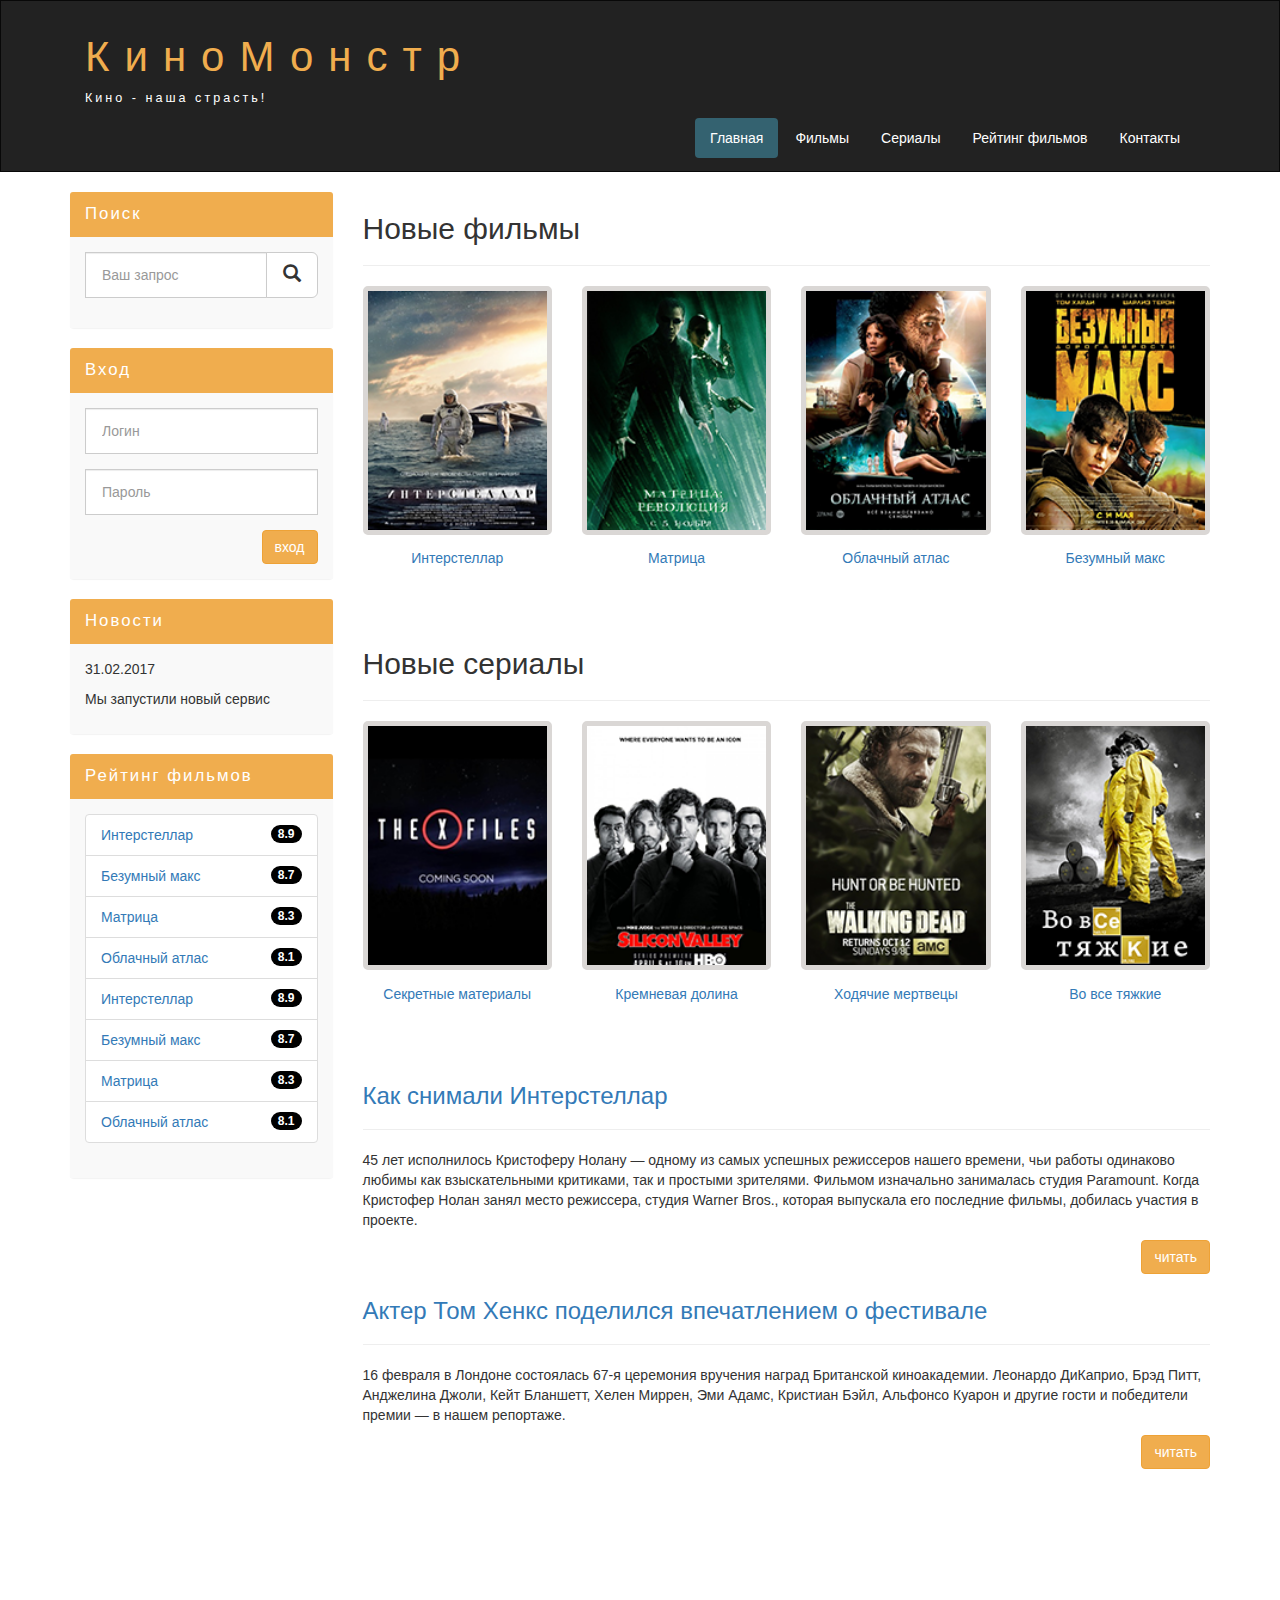
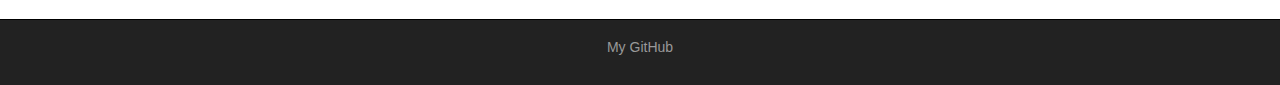
<file: index.html>
<!DOCTYPE html>
<html lang="ru">
  <head>
    <meta charset="utf-8">
    <meta http-equiv="X-UA-Compatible" content="IE=edge">
    <meta name="viewport" content="width=device-width, initial-scale=1">
    <!-- The above 3 meta tags *must* come first in the head; any other head content must come *after* these tags -->
    <title>Киномонстр Bootstrap</title>

    <!-- Bootstrap -->
    <link href="assets/css/bootstrap.min.css" rel="stylesheet">

    <!-- Main Style -->
    <link href="assets/css/style.css" rel="stylesheet">

    <!-- HTML5 shim and Respond.js for IE8 support of HTML5 elements and media queries -->
    <!-- WARNING: Respond.js doesn't work if you view the page via file:// -->
    <!--[if lt IE 9]>
      <script src="https://oss.maxcdn.com/html5shiv/3.7.2/html5shiv.min.js"></script>
      <script src="https://oss.maxcdn.com/respond/1.4.2/respond.min.js"></script>
    <![endif]-->
  </head>
  <body>
    

    <div class="container-fluid">
      <div class="row">
       
       <nav role="navigation" class="navbar navbar-inverse">
          <div class="container">

          <div class="navbar-header header">

            <div class="container">
              
              <div class="row">
                
                <div class="col-lg-12">
                  <h1><a href="index.html">КиноМонстр</a></h1> 
                  <p>Кино - наша страсть!</p>
                </div>

              </div>

            </div>

            
            <button type="button" data-target="#navbarCollapse" data-toggle="collapse" class="navbar-toggle">
              
              <span class="sr-only">Toggle navigation</span>
              <span class="icon-bar"></span>
              <span class="icon-bar"></span>
              <span class="icon-bar"></span>

            </button>
          

          </div>
            
            <div id="navbarCollapse" class="collapse navbar-collapse navbar-right">
              
              <ul class="nav nav-pills">
                <li class="active"> <a href="index.html">Главная</a> </li>
                <li> <a href="films.html">Фильмы</a> </li>
                <li> <a href="#">Сериалы</a> </li>
                <li> <a href="rating.html">Рейтинг фильмов</a> </li>
                <li> <a href="contact.html">Контакты</a> </li>

              </ul>


            </div>

          </div>
       </nav> 

      </div>
    </div>


    <div class="wrapper">
      
      <div class="container">
        
        <div class="row">
          
        <div class="col-lg-9 col-lg-push-3"> <!-- Меняем блоки местами col-lg-push-3 -->

          <form role="search" class="visible-xs">
            <div class="form-group">
              <div class="input-group">
                <input type="search" class="form-control input-lg" placeholder="Ваш запрос">
                <div class="input-group-btn">
                  <button class="btn btn-default btn-lg" type="submit"><i class="glyphicon glyphicon-search"></i></button>
                </div>
              </div>
            </div>
          </form> 
          
          <h2>Новые фильмы</h2>
          <hr>
          <div class="row">

            <div class="films_block col-lg-3 col-md-3 col-sm-3 col-xs-6">
              <a href="show.html"><img src="assets/img/inter.png" alt="интерстеллар"></a> 
              <div class="film_label"><a href="show.html">Интерстеллар</a></div>
            </div>

            <div class="films_block col-lg-3 col-md-3 col-sm-3 col-xs-6">
              <a href="#"><img src="assets/img/matrix.png" alt="матрица"></a>
              <div class="film_label"><a href="#">Матрица</a></div>
            </div>            

            <div class="films_block col-lg-3 col-md-3 col-sm-3 col-xs-6">
              <a href="#"><img src="assets/img/cloud.png" alt="облачный атлас"></a>
              <div class="film_label"><a href="#">Облачный атлас</a></div>
            </div>            

            <div class="films_block col-lg-3 col-md-3 col-sm-3 col-xs-6">
              <a href="#"><img src="assets/img/max.png" alt="безумный макс"></a>
              <div class="film_label"><a href="#">Безумный макс</a></div>
            </div>


          </div>

          <div class="margin-8"></div>

         <h2>Новые сериалы</h2>
         <hr>
          <div class="row">

            <div class="films_block col-lg-3 col-md-3 col-sm-3 col-xs-6">
              <a href="#"><img src="assets/img/xfiles.png" alt=""></a>
              <div class="film_label"><a href="#">Секретные материалы</a></div>
            </div>

            <div class="films_block col-lg-3 col-md-3 col-sm-3 col-xs-6">
              <a href="#"><img src="assets/img/silicon.png" alt=""></a>
              <div class="film_label"><a href="#">Кремневая долина</a></div>
            </div>

            <div class="films_block col-lg-3 col-md-3 col-sm-3 col-xs-6">
              <a href="#"><img src="assets/img/dead.png" alt=""></a>
              <div class="film_label"><a href="#">Ходячие мертвецы</a></div>
            </div>

            <div class="films_block col-lg-3 col-md-3 col-sm-3 col-xs-6">
              <a href="#"><img src="assets/img/breakingbad.png" alt=""></a>
              <div class="film_label"><a href="#">Во все тяжкие</a></div>
            </div>

          </div>

          <div class="margin-8"></div>

          <a href="#"><h3>Как снимали Интерстеллар</h3></a>
          <hr>
          <p>
            45 лет исполнилось Кристоферу Нолану — одному из самых успешных режиссеров нашего времени, чьи работы одинаково любимы как взыскательными критиками, так и простыми зрителями. Фильмом изначально занималась студия Paramount. Когда Кристофер Нолан занял место режиссера, студия Warner Bros., которая выпускала его последние фильмы, добилась участия в проекте.
          </p>
          <a href="#" class="btn btn-warning pull-right">читать</a>

          <div class="margin-8"></div>

          <a href="#"><h3>Актер Том Хенкс поделился впечатлением о фестивале</h3></a>
          <hr>
          <p>
            16 февраля в Лондоне состоялась 67-я церемония вручения наград Британской киноакадемии. Леонардо ДиКаприо, Брэд Питт, Анджелина Джоли, Кейт Бланшетт, Хелен Миррен, Эми Адамс, Кристиан Бэйл, Альфонсо Куарон и другие гости и победители премии — в нашем репортаже.
          </p>
          <a href="#" class="btn btn-warning pull-right">читать</a>

          <div class="margin-8 clear"></div>



        </div>


        <div class="col-lg-3 col-lg-pull-9"> <!-- Меняем блоки местами col-lg-pull-9 -->
          
          <div class="panel panel-info hidden-xs">
            <div class="panel-heading"><div class="sidebar-header">Поиск</div></div>
            <div class="panel-body">
              <form role="search">
                <div class="form-group">
                  <div class="input-group">
                    <input type="search" class="form-control input-lg" placeholder="Ваш запрос">
                    <div class="input-group-btn">
                      <button class="btn btn-default btn-lg" type="submit"><i class="glyphicon glyphicon-search"></i></button>
                    </div>
                  </div>
                </div>
              </form> 
            </div>
          </div>
    
          <div class="panel panel-info">
            <div class="panel-heading"><div class="sidebar-header">Вход</div></div>
            <div class="panel-body">

              <form role="form">
                <div class="form-group">
                  <input type="text"  class="form-control input-lg" placeholder="Логин">
                </div>
                <div class="form-group">
                  <input type="password" class="form-control input-lg" placeholder="Пароль">
                </div>

                <button type="submit" class="btn btn-warning pull-right">вход</button>

              </form>

            </div>
          </div>  


          <div class="panel panel-info">
            <div class="panel-heading"><div class="sidebar-header">Новости</div></div>
            <div class="panel-body">
              
              <p>31.02.2017</p>
              <p>Мы запустили новый сервис</p>
              
            </div>
          </div>


          <div class="panel panel-info">
            <div class="panel-heading"><div class="sidebar-header">Рейтинг фильмов</div></div>
            <div class="panel-body">
                
                <ul class="list-group">
                  
                  <li class="list-group-item list-group-warning">
                    <span class="badge">8.9</span>
                    <a href="show.html">Интерстеллар</a>
                  </li>

                  <li class="list-group-item list-group-warning">
                    <span class="badge">8.7</span>
                    <a href="#">Безумный макс</a>
                  </li>                  

                  <li class="list-group-item list-group-warning">
                    <span class="badge">8.3</span>
                    <a href="#">Матрица</a>
                  </li>                  

                  <li class="list-group-item list-group-warning">
                    <span class="badge">8.1</span>
                    <a href="#">Облачный атлас</a>
                  </li>

                  <li class="list-group-item list-group-warning">
                    <span class="badge">8.9</span>
                    <a href="show.html">Интерстеллар</a>
                  </li>

                  <li class="list-group-item list-group-warning">
                    <span class="badge">8.7</span>
                    <a href="#">Безумный макс</a>
                  </li>                  

                  <li class="list-group-item list-group-warning">
                    <span class="badge">8.3</span>
                    <a href="#">Матрица</a>
                  </li>                  

                  <li class="list-group-item list-group-warning">
                    <span class="badge">8.1</span>
                    <a href="#">Облачный атлас</a>
                  </li>

                </ul>

            </div>
          </div>  
          


        </div>      


        </div>

      </div>

      <div class="clear"></div>

    </div>


    <footer>
      
      <div class="container">
        <p class="text-center"> <a href="https://github.com/deathgun04">My GitHub</a> </p>
      </div>

    </footer>




    <!-- jQuery (necessary for Bootstrap's JavaScript plugins) -->
    <script src="https://ajax.googleapis.com/ajax/libs/jquery/1.11.3/jquery.min.js"></script>
    <!-- Include all compiled plugins (below), or include individual files as needed -->
    <script src="assets/js/bootstrap.min.js"></script>
  </body>
</html>
</file>
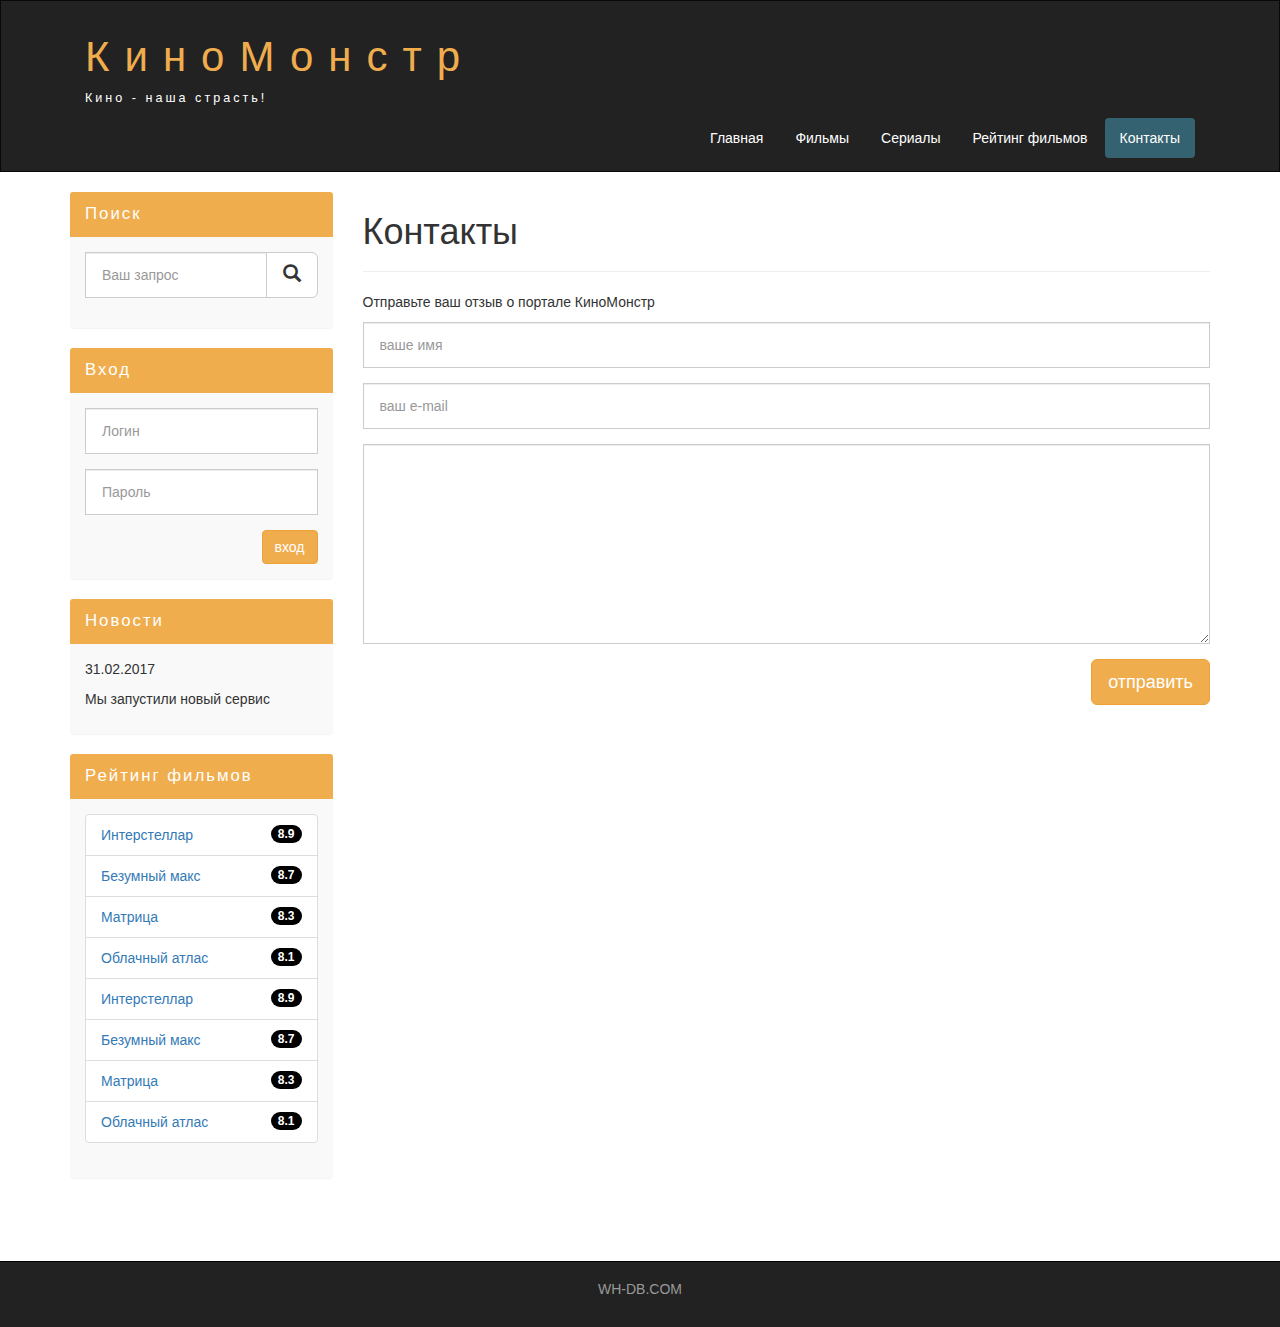
<file: contact.html>
<!DOCTYPE html>
<html lang="ru">
  <head>
    <meta charset="utf-8">
    <meta http-equiv="X-UA-Compatible" content="IE=edge">
    <meta name="viewport" content="width=device-width, initial-scale=1">
    <!-- The above 3 meta tags *must* come first in the head; any other head content must come *after* these tags -->
    <title>Контакты</title>

    <!-- Bootstrap -->
    <link href="assets/css/bootstrap.min.css" rel="stylesheet">

    <!-- Main Style -->
    <link href="assets/css/style.css" rel="stylesheet">

    <!-- HTML5 shim and Respond.js for IE8 support of HTML5 elements and media queries -->
    <!-- WARNING: Respond.js doesn't work if you view the page via file:// -->
    <!--[if lt IE 9]>
      <script src="https://oss.maxcdn.com/html5shiv/3.7.2/html5shiv.min.js"></script>
      <script src="https://oss.maxcdn.com/respond/1.4.2/respond.min.js"></script>
    <![endif]-->
  </head>
  <body>
    

    <div class="container-fluid">
      <div class="row">
       
       <nav role="navigation" class="navbar navbar-inverse">
          <div class="container">

          <div class="navbar-header header">

            <div class="container">
              
              <div class="row">
                
                <div class="col-lg-12">
                  <h1><a href="index.html">КиноМонстр</a></h1> 
                  <p>Кино - наша страсть!</p>
                </div>

              </div>

            </div>

            
            <button type="button" data-target="#navbarCollapse" data-toggle="collapse" class="navbar-toggle">
              
              <span class="sr-only">Toggle navigation</span>
              <span class="icon-bar"></span>
              <span class="icon-bar"></span>
              <span class="icon-bar"></span>

            </button>
          

          </div>
            
            <div id="navbarCollapse" class="collapse navbar-collapse navbar-right">
              
              <ul class="nav nav-pills">
                <li>  <a href="index.html">Главная</a> </li>
                <li> <a href="films.html">Фильмы</a> </li>
                <li> <a href="#">Сериалы</a> </li>
                <li> <a href="rating.html">Рейтинг фильмов</a> </li>
                <li class="active"> <a href="contac.html">Контакты</a> </li>

              </ul>


            </div>

          </div>
       </nav> 

      </div>
    </div>


    <div class="wrapper">
      
      <div class="container">
        
        <div class="row">
          
        <div class="col-lg-9 col-lg-push-3"> <!-- Меняем блоки местами col-lg-push-3 -->

          <form role="search" class="visible-xs">
            <div class="form-group">
              <div class="input-group">
                <input type="search" class="form-control input-lg" placeholder="Ваш запрос">
                <div class="input-group-btn">
                  <button class="btn btn-default btn-lg" type="submit"><i class="glyphicon glyphicon-search"></i></button>
                </div>
              </div>
            </div>
          </form> 
          
          <h1>Контакты</h1>
          <hr>

          <p>Отправьте ваш отзыв о портале КиноМонстр</p>


          
          <form>
            <div class="form-group">
              <input type="text" placeholder="ваше имя" class="form-control input-lg">
            </div>
            <div class="form-group">
              <input type="email" placeholder="ваш e-mail" class="form-control input-lg">
            </div>
            <div class="form-group">
              <textarea class="form-control"></textarea>
            </div>
            <button class="btn btn-lg btn-warning pull-right">отправить</button>
          </form>

          <div class="margin-8 clear"></div>


        </div>


        <div class="col-lg-3 col-lg-pull-9"> <!-- Меняем блоки местами col-lg-pull-9 -->
          
          <div class="panel panel-info hidden-xs">
            <div class="panel-heading"><div class="sidebar-header">Поиск</div></div>
            <div class="panel-body">
              <form role="search">
                <div class="form-group">
                  <div class="input-group">
                    <input type="search" class="form-control input-lg" placeholder="Ваш запрос">
                    <div class="input-group-btn">
                      <button class="btn btn-default btn-lg" type="submit"><i class="glyphicon glyphicon-search"></i></button>
                    </div>
                  </div>
                </div>
              </form> 
            </div>
          </div>
    
          <div class="panel panel-info">
            <div class="panel-heading"><div class="sidebar-header">Вход</div></div>
            <div class="panel-body">

              <form role="form">
                <div class="form-group">
                  <input type="text"  class="form-control input-lg" placeholder="Логин">
                </div>
                <div class="form-group">
                  <input type="password" class="form-control input-lg" placeholder="Пароль">
                </div>

                <button type="submit" class="btn btn-warning pull-right">вход</button>

              </form>

            </div>
          </div>  


          <div class="panel panel-info">
            <div class="panel-heading"><div class="sidebar-header">Новости</div></div>
            <div class="panel-body">
              
              <p>31.02.2017</p>
              <p>Мы запустили новый сервис</p>
              
            </div>
          </div>


          <div class="panel panel-info">
            <div class="panel-heading"><div class="sidebar-header">Рейтинг фильмов</div></div>
            <div class="panel-body">
                
                <ul class="list-group">
                  
                  <li class="list-group-item list-group-warning">
                    <span class="badge">8.9</span>
                    <a href="show.html">Интерстеллар</a>
                  </li>

                  <li class="list-group-item list-group-warning">
                    <span class="badge">8.7</span>
                    <a href="#">Безумный макс</a>
                  </li>                  

                  <li class="list-group-item list-group-warning">
                    <span class="badge">8.3</span>
                    <a href="#">Матрица</a>
                  </li>                  

                  <li class="list-group-item list-group-warning">
                    <span class="badge">8.1</span>
                    <a href="#">Облачный атлас</a>
                  </li>

                  <li class="list-group-item list-group-warning">
                    <span class="badge">8.9</span>
                    <a href="#">Интерстеллар</a>
                  </li>

                  <li class="list-group-item list-group-warning">
                    <span class="badge">8.7</span>
                    <a href="#">Безумный макс</a>
                  </li>                  

                  <li class="list-group-item list-group-warning">
                    <span class="badge">8.3</span>
                    <a href="#">Матрица</a>
                  </li>                  

                  <li class="list-group-item list-group-warning">
                    <span class="badge">8.1</span>
                    <a href="#">Облачный атлас</a>
                  </li>

                </ul>

            </div>
          </div>  
          


        </div>      


        </div>

      </div>

      <div class="clear"></div>

    </div>


    <footer>
      
      <div class="container">
        <p class="text-center"> <a href="http://ru.wh-db.com">WH-DB.COM</a> </p>
      </div>

    </footer>




    <!-- jQuery (necessary for Bootstrap's JavaScript plugins) -->
    <script src="https://ajax.googleapis.com/ajax/libs/jquery/1.11.3/jquery.min.js"></script>
    <!-- Include all compiled plugins (below), or include individual files as needed -->
    <script src="assets/js/bootstrap.min.js"></script>
  </body>
</html>
</file>
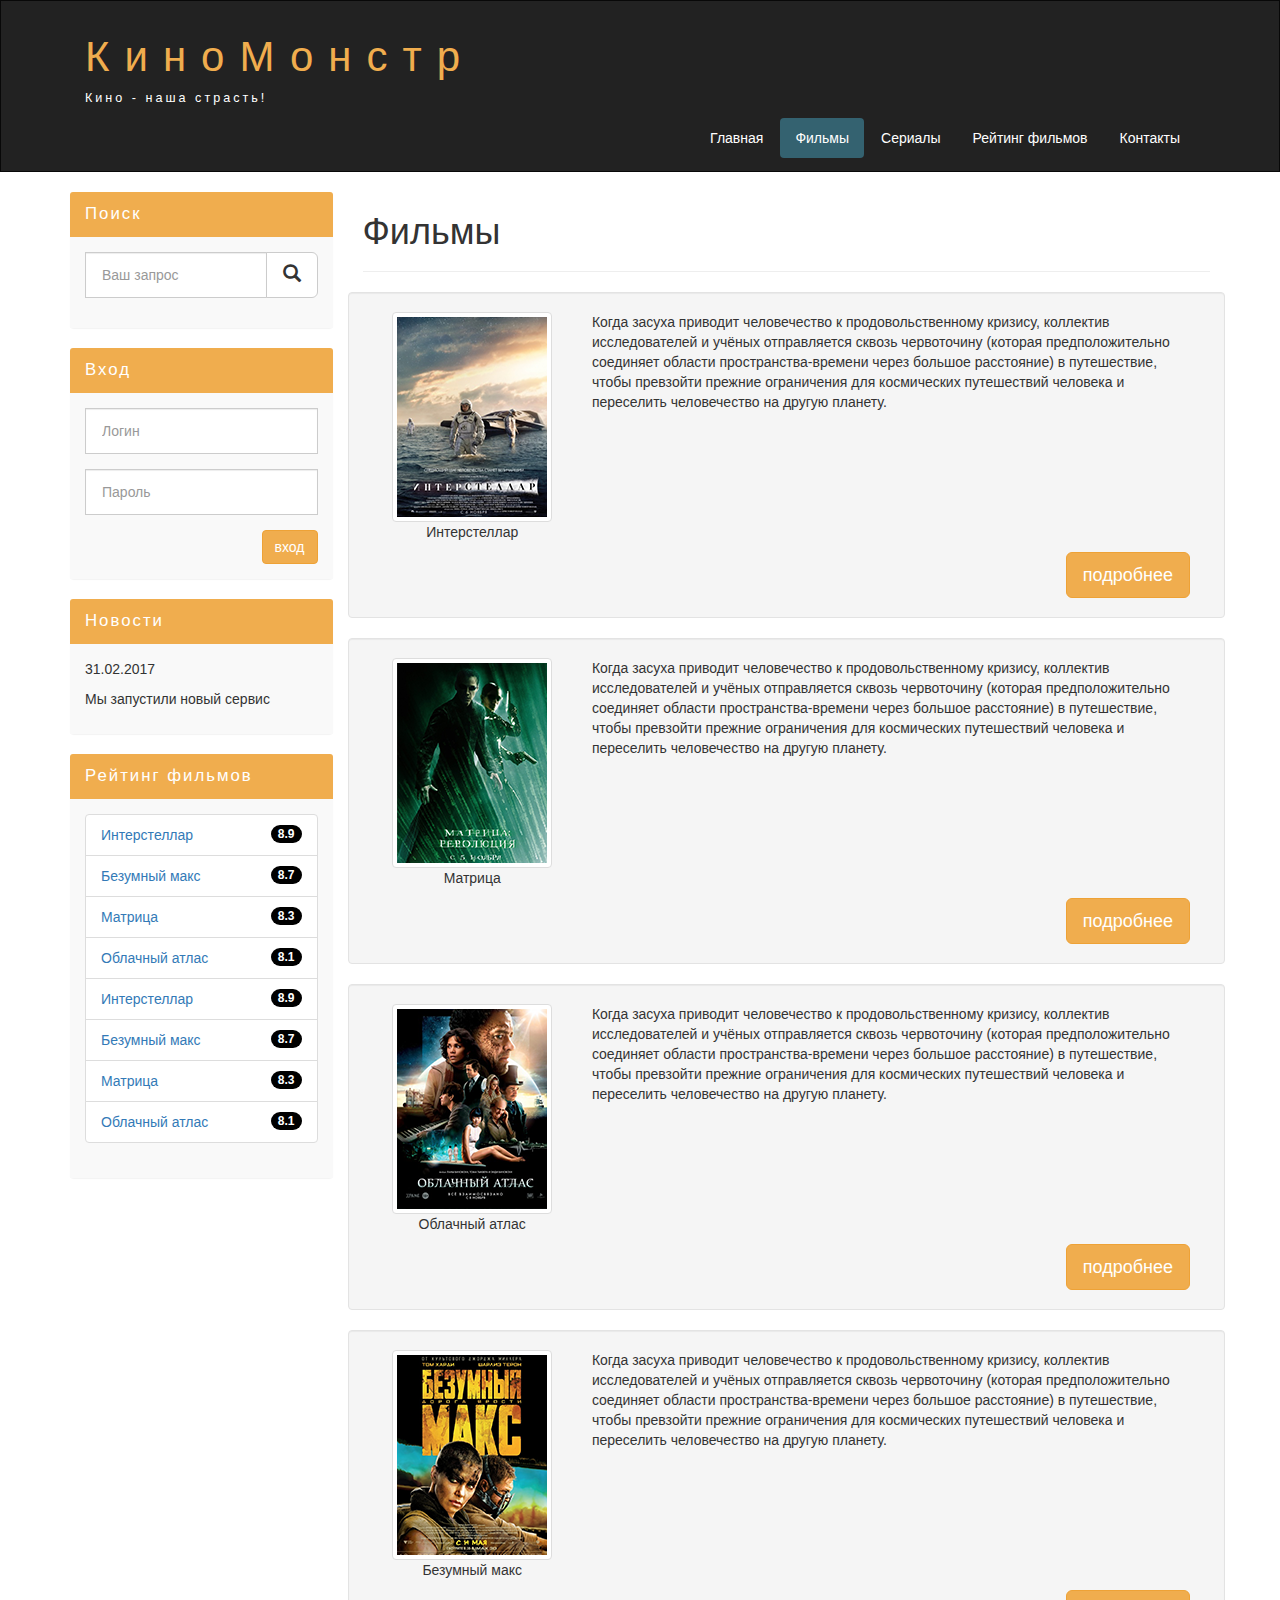
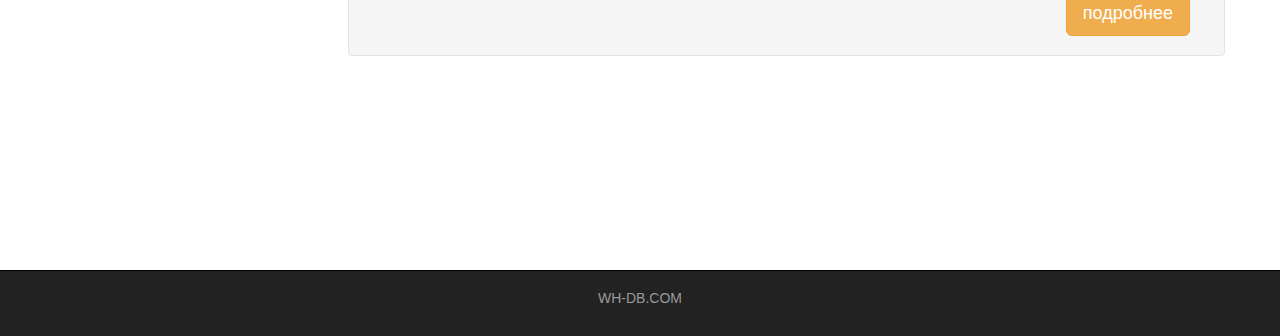
<file: films.html>
<!DOCTYPE html>
<html lang="ru">
  <head>
    <meta charset="utf-8">
    <meta http-equiv="X-UA-Compatible" content="IE=edge">
    <meta name="viewport" content="width=device-width, initial-scale=1">
    <!-- The above 3 meta tags *must* come first in the head; any other head content must come *after* these tags -->
    <title>Фильмы</title>

    <!-- Bootstrap -->
    <link href="assets/css/bootstrap.min.css" rel="stylesheet">

    <!-- Main Style -->
    <link href="assets/css/style.css" rel="stylesheet">

    <!-- HTML5 shim and Respond.js for IE8 support of HTML5 elements and media queries -->
    <!-- WARNING: Respond.js doesn't work if you view the page via file:// -->
    <!--[if lt IE 9]>
      <script src="https://oss.maxcdn.com/html5shiv/3.7.2/html5shiv.min.js"></script>
      <script src="https://oss.maxcdn.com/respond/1.4.2/respond.min.js"></script>
    <![endif]-->
  </head>
  <body>
    

    <div class="container-fluid">
      <div class="row">
       
       <nav role="navigation" class="navbar navbar-inverse">
          <div class="container">

          <div class="navbar-header header">

            <div class="container">
              
              <div class="row">
                
                <div class="col-lg-12">
                  <h1><a href="index.html">КиноМонстр</a></h1> 
                  <p>Кино - наша страсть!</p>
                </div>

              </div>

            </div>

            
            <button type="button" data-target="#navbarCollapse" data-toggle="collapse" class="navbar-toggle">
              
              <span class="sr-only">Toggle navigation</span>
              <span class="icon-bar"></span>
              <span class="icon-bar"></span>
              <span class="icon-bar"></span>

            </button>
          

          </div>
            
            <div id="navbarCollapse" class="collapse navbar-collapse navbar-right">
              
              <ul class="nav nav-pills">
                <li><a href="index.html">Главная</a></li>
                <li class="active"><a href="films.html">Фильмы</a></li>
                <li><a href="#">Сериалы</a></li>
                <li><a href="rating.html">Рейтинг фильмов</a></li>
                <li><a href="contact.html">Контакты</a></li>

              </ul>


            </div>

          </div>
       </nav> 

      </div>
    </div>


    <div class="wrapper">
      
      <div class="container">
        
        <div class="row">
          
        <div class="col-lg-9 col-lg-push-3"> <!-- Меняем блоки местами col-lg-push-3 -->

          <form role="search" class="visible-xs">
            <div class="form-group">
              <div class="input-group">
                <input type="search" class="form-control input-lg" placeholder="Ваш запрос">
                <div class="input-group-btn">
                  <button class="btn btn-default btn-lg" type="submit"><i class="glyphicon glyphicon-search"></i></button>
                </div>
              </div>
            </div>
          </form> 
          
          <h1>Фильмы</h1>
          <hr>

<!--           <div class="media well">
  <div class="media-left media-middle">
    <a href="#">
      <img class="media-object img-thumbnail" src="assets/img/cloud.png" alt="...">
    </a>
  </div>
  <div class="media-body">
        <p>
        Когда засуха приводит человечество к продовольственному кризису, коллектив исследователей и учёных отправляется сквозь червоточину (которая предположительно соединяет области пространства-времени через большое расстояние) в путешествие, чтобы превзойти прежние ограничения для космических путешествий человека и переселить человечество на другую планету.
      </p>
  </div>

  <a href="" class="btn btn-lg btn-warning pull-right">подробнее</a>
</div> -->


          <div class="row">
            <div class="well group">
              <div class="col-lg-3 col-md-2 text-center">
                <img class="img-thumbnail" src="assets/img/inter.png" alt="интерстеллар">
                <p>Интерстеллар</p>
              </div>

              <div class="col-lg-9 col-md-10">
                <p>
                  Когда засуха приводит человечество к продовольственному кризису, коллектив исследователей и учёных отправляется сквозь червоточину (которая предположительно соединяет области пространства-времени через большое расстояние) в путешествие, чтобы превзойти прежние ограничения для космических путешествий человека и переселить человечество на другую планету.
                </p>
              </div>
              
              <div class="col-lg-12 col-md-12">
                <a href="show.html" class="btn btn-lg btn-warning pull-right">подробнее</a>
              </div>

            </div>

          </div>


           <div class="row">
            <div class="well group">
              <div class="col-lg-3 col-md-2 text-center">
                <img class="img-thumbnail" src="assets/img/matrix.png" alt="матрица">
                <p>Матрица</p>
              </div>

              <div class="col-lg-9 col-md-10">
                <p>
                  Когда засуха приводит человечество к продовольственному кризису, коллектив исследователей и учёных отправляется сквозь червоточину (которая предположительно соединяет области пространства-времени через большое расстояние) в путешествие, чтобы превзойти прежние ограничения для космических путешествий человека и переселить человечество на другую планету.
                </p>
              </div>

              <div class="col-lg-12 col-md-12">
                <a href="" class="btn btn-lg btn-warning pull-right">подробнее</a>
              </div>

            </div>

          </div>


          <div class="row">
            <div class="well group">
              <div class="col-lg-3 col-md-2 text-center">
                <img class="img-thumbnail" src="assets/img/cloud.png" alt="облачный атлас">
                <p>Облачный атлас</p>
              </div>

              <div class="col-lg-9 col-md-10">
                <p>
                  Когда засуха приводит человечество к продовольственному кризису, коллектив исследователей и учёных отправляется сквозь червоточину (которая предположительно соединяет области пространства-времени через большое расстояние) в путешествие, чтобы превзойти прежние ограничения для космических путешествий человека и переселить человечество на другую планету.
                </p>
              </div>

              <div class="col-lg-12 col-md-12">
                <a href="" class="btn btn-lg btn-warning pull-right">подробнее</a>
              </div>

            </div>

          </div>

          <div class="row">
            <div class="well group">
              <div class="col-lg-3 col-md-2 text-center">
                <img class="img-thumbnail" src="assets/img/max.png" alt="Безумный макс">
                <p>Безумный макс</p>
              </div>

              <div class="col-lg-9 col-md-10">
                <p>
                  Когда засуха приводит человечество к продовольственному кризису, коллектив исследователей и учёных отправляется сквозь червоточину (которая предположительно соединяет области пространства-времени через большое расстояние) в путешествие, чтобы превзойти прежние ограничения для космических путешествий человека и переселить человечество на другую планету.
                </p>
              </div>

              <div class="col-lg-12 col-md-12">
                <a href="" class="btn btn-lg btn-warning pull-right">подробнее</a>
              </div>

            </div>

          </div>


          <div class="margin-8 clear"></div>


        </div>


        <div class="col-lg-3 col-lg-pull-9"> <!-- Меняем блоки местами col-lg-pull-9 -->
          
          <div class="panel panel-info hidden-xs">
            <div class="panel-heading"><div class="sidebar-header">Поиск</div></div>
            <div class="panel-body">
              <form role="search">
                <div class="form-group">
                  <div class="input-group">
                    <input type="search" class="form-control input-lg" placeholder="Ваш запрос">
                    <div class="input-group-btn">
                      <button class="btn btn-default btn-lg" type="submit"><i class="glyphicon glyphicon-search"></i></button>
                    </div>
                  </div>
                </div>
              </form> 
            </div>
          </div>
    
          <div class="panel panel-info">
            <div class="panel-heading"><div class="sidebar-header">Вход</div></div>
            <div class="panel-body">

              <form role="form">
                <div class="form-group">
                  <input type="text"  class="form-control input-lg" placeholder="Логин">
                </div>
                <div class="form-group">
                  <input type="password" class="form-control input-lg" placeholder="Пароль">
                </div>

                <button type="submit" class="btn btn-warning pull-right">вход</button>

              </form>

            </div>
          </div>  


          <div class="panel panel-info">
            <div class="panel-heading"><div class="sidebar-header">Новости</div></div>
            <div class="panel-body">
              
              <p>31.02.2017</p>
              <p>Мы запустили новый сервис</p>
              
            </div>
          </div>


          <div class="panel panel-info">
            <div class="panel-heading"><div class="sidebar-header">Рейтинг фильмов</div></div>
            <div class="panel-body">
                
                <ul class="list-group">
                  
                  <li class="list-group-item list-group-warning">
                    <span class="badge">8.9</span>
                    <a href="show.html">Интерстеллар</a>
                  </li>

                  <li class="list-group-item list-group-warning">
                    <span class="badge">8.7</span>
                    <a href="#">Безумный макс</a>
                  </li>                  

                  <li class="list-group-item list-group-warning">
                    <span class="badge">8.3</span>
                    <a href="#">Матрица</a>
                  </li>                  

                  <li class="list-group-item list-group-warning">
                    <span class="badge">8.1</span>
                    <a href="#">Облачный атлас</a>
                  </li>

                  <li class="list-group-item list-group-warning">
                    <span class="badge">8.9</span>
                    <a href="#">Интерстеллар</a>
                  </li>

                  <li class="list-group-item list-group-warning">
                    <span class="badge">8.7</span>
                    <a href="#">Безумный макс</a>
                  </li>                  

                  <li class="list-group-item list-group-warning">
                    <span class="badge">8.3</span>
                    <a href="#">Матрица</a>
                  </li>                  

                  <li class="list-group-item list-group-warning">
                    <span class="badge">8.1</span>
                    <a href="#">Облачный атлас</a>
                  </li>

                </ul>

            </div>
          </div>  
          


        </div>      


        </div>

      </div>

      <div class="clear"></div>

    </div>


    <footer>
      
      <div class="container">
        <p class="text-center"> <a href="http://ru.wh-db.com">WH-DB.COM</a> </p>
      </div>

    </footer>




    <!-- jQuery (necessary for Bootstrap's JavaScript plugins) -->
    <script src="https://ajax.googleapis.com/ajax/libs/jquery/1.11.3/jquery.min.js"></script>
    <!-- Include all compiled plugins (below), or include individual files as needed -->
    <script src="assets/js/bootstrap.min.js"></script>
  </body>
</html>
</file>
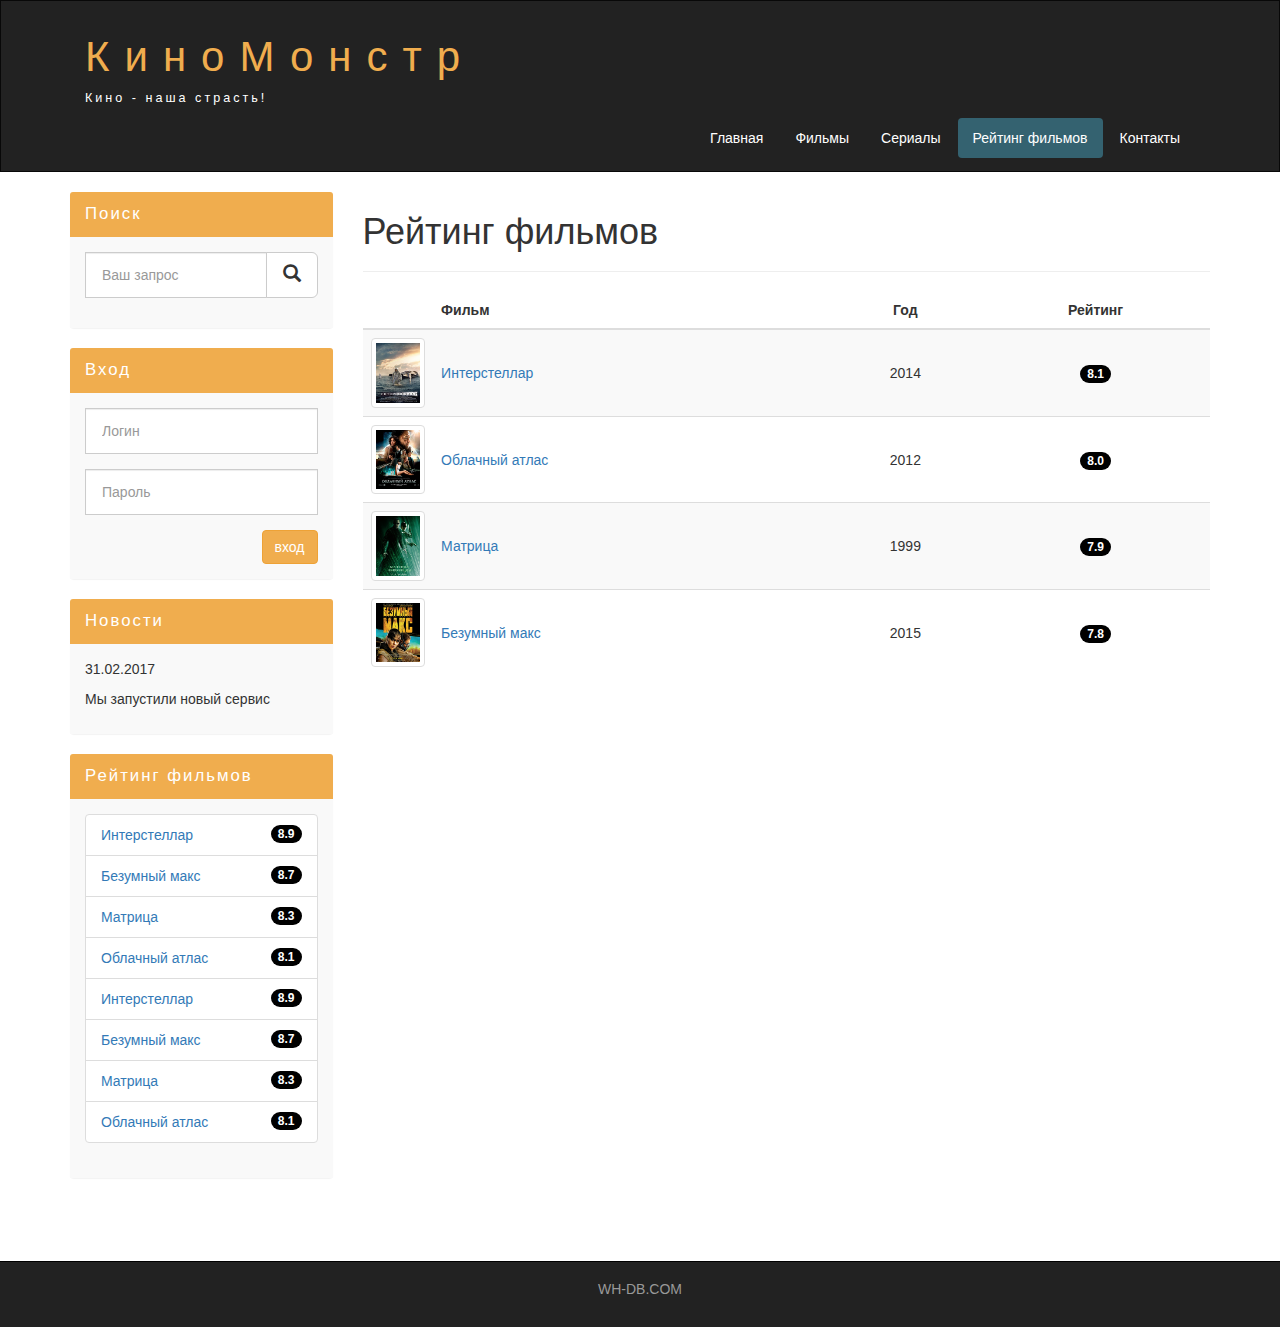
<file: rating.html>
<!DOCTYPE html>
<html lang="ru">
  <head>
    <meta charset="utf-8">
    <meta http-equiv="X-UA-Compatible" content="IE=edge">
    <meta name="viewport" content="width=device-width, initial-scale=1">
    <!-- The above 3 meta tags *must* come first in the head; any other head content must come *after* these tags -->
    <title>Рейтинг фильмов</title>

    <!-- Bootstrap -->
    <link href="assets/css/bootstrap.min.css" rel="stylesheet">

    <!-- Main Style -->
    <link href="assets/css/style.css" rel="stylesheet">

    <!-- HTML5 shim and Respond.js for IE8 support of HTML5 elements and media queries -->
    <!-- WARNING: Respond.js doesn't work if you view the page via file:// -->
    <!--[if lt IE 9]>
      <script src="https://oss.maxcdn.com/html5shiv/3.7.2/html5shiv.min.js"></script>
      <script src="https://oss.maxcdn.com/respond/1.4.2/respond.min.js"></script>
    <![endif]-->
  </head>
  <body>
    

    <div class="container-fluid">
      <div class="row">
       
       <nav role="navigation" class="navbar navbar-inverse">
          <div class="container">

          <div class="navbar-header header">

            <div class="container">
              
              <div class="row">
                
                <div class="col-lg-12">
                  <h1><a href="index.html">КиноМонстр</a></h1> 
                  <p>Кино - наша страсть!</p>
                </div>

              </div>

            </div>

            
            <button type="button" data-target="#navbarCollapse" data-toggle="collapse" class="navbar-toggle">
              
              <span class="sr-only">Toggle navigation</span>
              <span class="icon-bar"></span>
              <span class="icon-bar"></span>
              <span class="icon-bar"></span>

            </button>
          

          </div>
            
            <div id="navbarCollapse" class="collapse navbar-collapse navbar-right">
              
              <ul class="nav nav-pills">
                <li>  <a href="index.html">Главная</a> </li>
                <li> <a href="films.html">Фильмы</a> </li>
                <li> <a href="#">Сериалы</a> </li>
                <li class="active"> <a href="rating.html">Рейтинг фильмов</a> </li>
                <li> <a href="contact.html">Контакты</a> </li>

              </ul>


            </div>

          </div>
       </nav> 

      </div>
    </div>


    <div class="wrapper">
      
      <div class="container">
        
        <div class="row">
          
        <div class="col-lg-9 col-lg-push-3"> <!-- Меняем блоки местами col-lg-push-3 -->

          <form role="search" class="visible-xs">
            <div class="form-group">
              <div class="input-group">
                <input type="search" class="form-control input-lg" placeholder="Ваш запрос">
                <div class="input-group-btn">
                  <button class="btn btn-default btn-lg" type="submit"><i class="glyphicon glyphicon-search"></i></button>
                </div>
              </div>
            </div>
          </form> 
          
          <h1>Рейтинг фильмов</h1>
          <hr>

          <table class="table table-striped">
            <thead>
              <tr>
                <th></th>
                <th>Фильм</th>
                <th class="text-center">Год</th>
                <th class="text-center">Рейтинг</th>
              </tr>
            </thead>
            <tbody>
              <tr>
                <td class="col-lg-1 col-md-1 col-xs-2">
                  <img class="img-responsive img-thumbnail" src="assets/img/inter.png" alt="интерстеллар">
                </td>
                <td class="vert-align"><a href="show.html">Интерстеллар</a></td>
                <td class="text-center vert-align">2014</td>
                <td class="text-center vert-align"><span class="badge">8.1</span></td>
              </tr>

              <tr>
                <td class="col-lg-1 col-md-1 col-xs-2">
                  <img class="img-responsive img-thumbnail" src="assets/img/cloud.png" alt="Облачный атлас">
                </td>
                <td class="vert-align"><a href="#">Облачный атлас</a></td>
                <td class="text-center vert-align">2012</td>
                <td class="text-center vert-align"><span class="badge">8.0</span></td>
              </tr>

              <tr>
                <td class="col-lg-1 col-md-1 col-xs-2">
                  <img class="img-responsive img-thumbnail" src="assets/img/matrix.png" alt="Матрица">
                </td>
                <td class="vert-align"><a href="#">Матрица</a></td>
                <td class="text-center vert-align">1999</td>
                <td class="text-center vert-align"><span class="badge">7.9</span></td>
              </tr>

              <tr>
                <td class="col-lg-1 col-md-1 col-xs-2">
                  <img class="img-responsive img-thumbnail" src="assets/img/max.png" alt="Безумный макс">
                </td>
                <td class="vert-align"><a href="#">Безумный макс</a></td>
                <td class="text-center vert-align">2015</td>
                <td class="text-center vert-align"><span class="badge">7.8</span></td>
              </tr>
            </tbody>


          </table>



          <div class="margin-8 clear"></div>


        </div>


        <div class="col-lg-3 col-lg-pull-9"> <!-- Меняем блоки местами col-lg-pull-9 -->
          
          <div class="panel panel-info hidden-xs">
            <div class="panel-heading"><div class="sidebar-header">Поиск</div></div>
            <div class="panel-body">
              <form role="search">
                <div class="form-group">
                  <div class="input-group">
                    <input type="search" class="form-control input-lg" placeholder="Ваш запрос">
                    <div class="input-group-btn">
                      <button class="btn btn-default btn-lg" type="submit"><i class="glyphicon glyphicon-search"></i></button>
                    </div>
                  </div>
                </div>
              </form> 
            </div>
          </div>
    
          <div class="panel panel-info">
            <div class="panel-heading"><div class="sidebar-header">Вход</div></div>
            <div class="panel-body">

              <form role="form">
                <div class="form-group">
                  <input type="text"  class="form-control input-lg" placeholder="Логин">
                </div>
                <div class="form-group">
                  <input type="password" class="form-control input-lg" placeholder="Пароль">
                </div>

                <button type="submit" class="btn btn-warning pull-right">вход</button>

              </form>

            </div>
          </div>  


          <div class="panel panel-info">
            <div class="panel-heading"><div class="sidebar-header">Новости</div></div>
            <div class="panel-body">
              
              <p>31.02.2017</p>
              <p>Мы запустили новый сервис</p>
              
            </div>
          </div>


          <div class="panel panel-info">
            <div class="panel-heading"><div class="sidebar-header">Рейтинг фильмов</div></div>
            <div class="panel-body">
                
                <ul class="list-group">
                  
                  <li class="list-group-item list-group-warning">
                    <span class="badge">8.9</span>
                    <a href="show.html">Интерстеллар</a>
                  </li>

                  <li class="list-group-item list-group-warning">
                    <span class="badge">8.7</span>
                    <a href="#">Безумный макс</a>
                  </li>                  

                  <li class="list-group-item list-group-warning">
                    <span class="badge">8.3</span>
                    <a href="#">Матрица</a>
                  </li>                  

                  <li class="list-group-item list-group-warning">
                    <span class="badge">8.1</span>
                    <a href="#">Облачный атлас</a>
                  </li>

                  <li class="list-group-item list-group-warning">
                    <span class="badge">8.9</span>
                    <a href="#">Интерстеллар</a>
                  </li>

                  <li class="list-group-item list-group-warning">
                    <span class="badge">8.7</span>
                    <a href="#">Безумный макс</a>
                  </li>                  

                  <li class="list-group-item list-group-warning">
                    <span class="badge">8.3</span>
                    <a href="#">Матрица</a>
                  </li>                  

                  <li class="list-group-item list-group-warning">
                    <span class="badge">8.1</span>
                    <a href="#">Облачный атлас</a>
                  </li>

                </ul>

            </div>
          </div>  
          


        </div>      


        </div>

      </div>

      <div class="clear"></div>

    </div>


    <footer>
      
      <div class="container">
        <p class="text-center"> <a href="http://ru.wh-db.com">WH-DB.COM</a> </p>
      </div>

    </footer>




    <!-- jQuery (necessary for Bootstrap's JavaScript plugins) -->
    <script src="https://ajax.googleapis.com/ajax/libs/jquery/1.11.3/jquery.min.js"></script>
    <!-- Include all compiled plugins (below), or include individual files as needed -->
    <script src="assets/js/bootstrap.min.js"></script>
  </body>
</html>
</file>
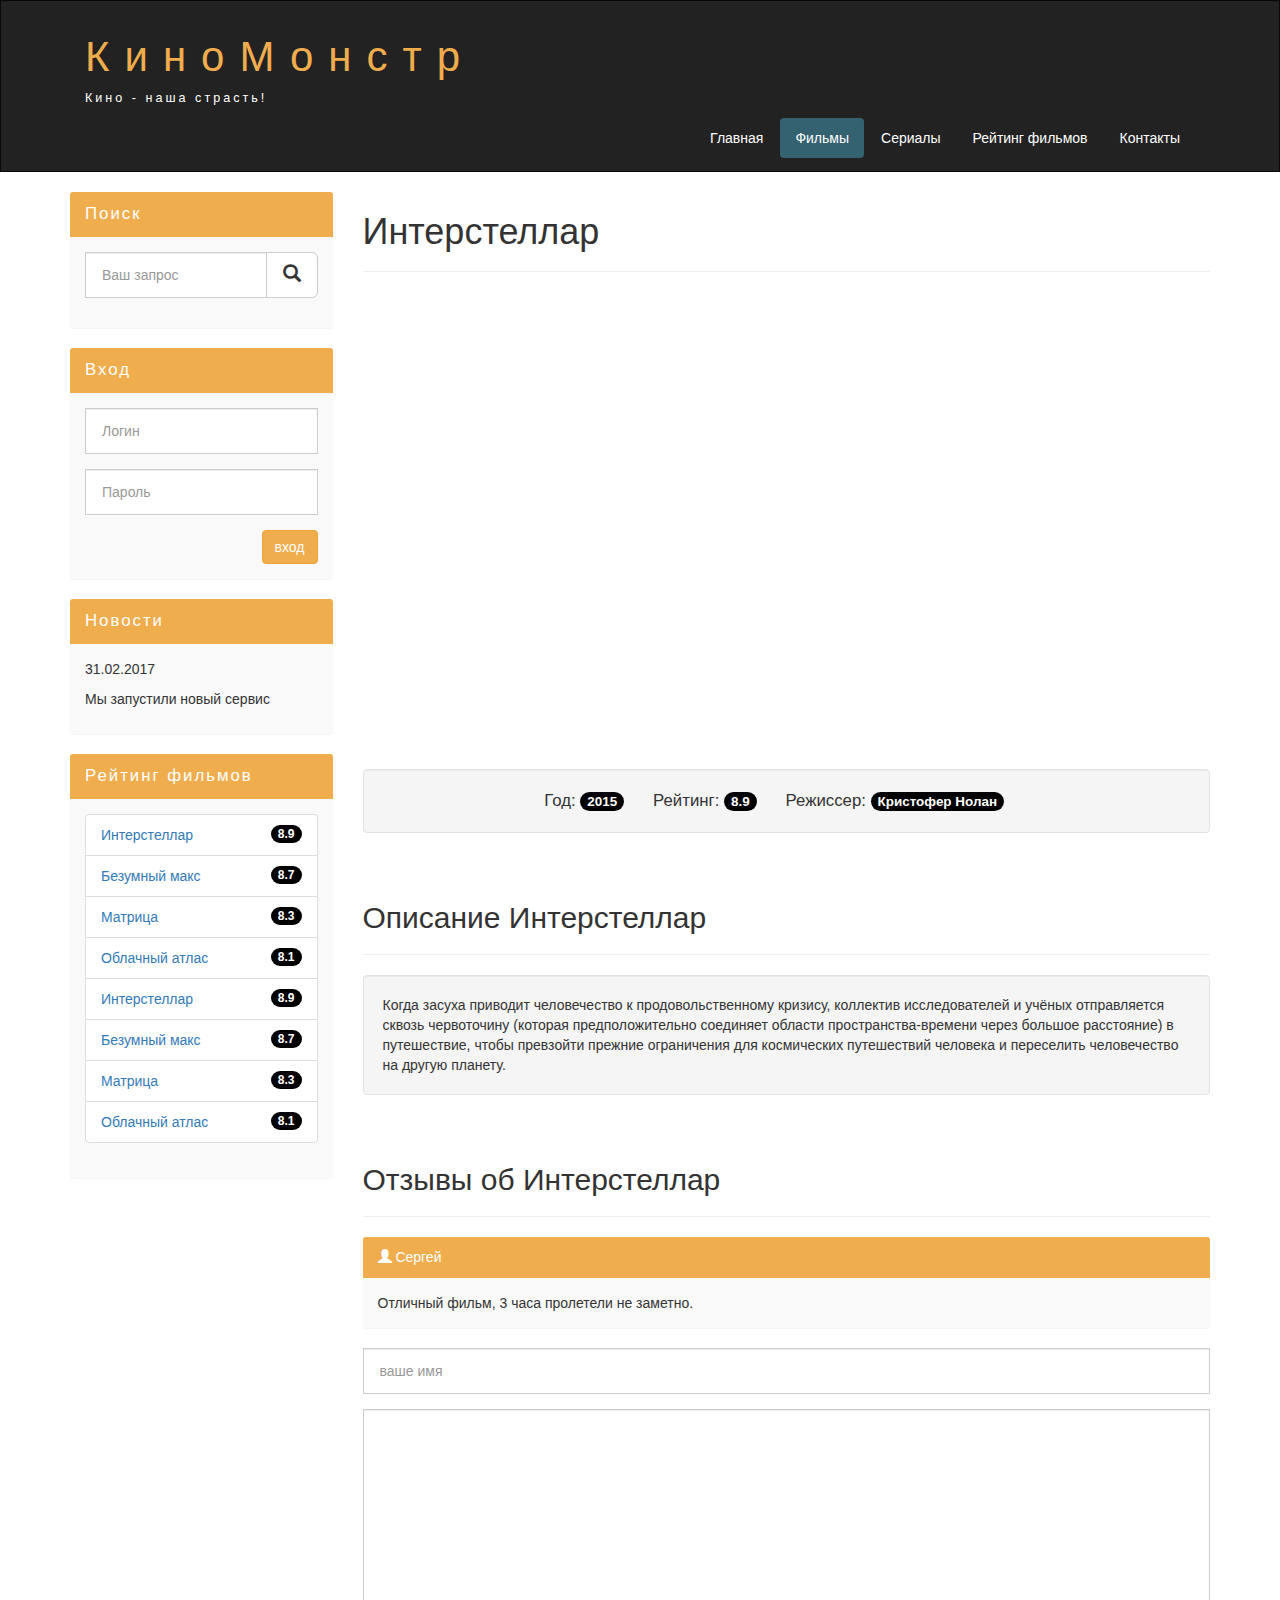
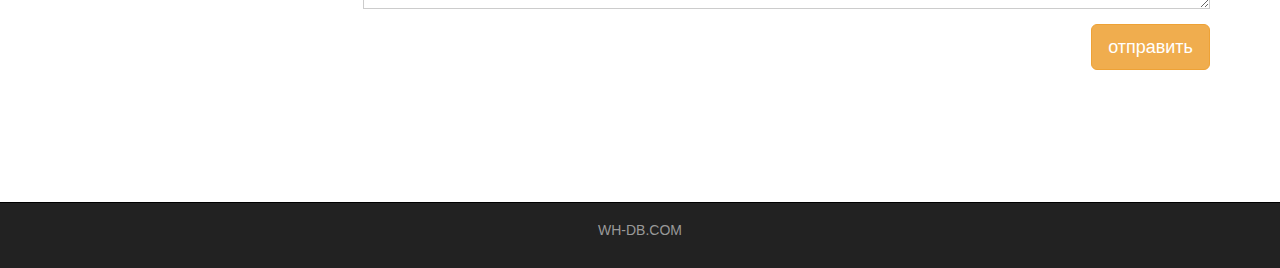
<file: show.html>
<!DOCTYPE html>
<html lang="ru">
  <head>
    <meta charset="utf-8">
    <meta http-equiv="X-UA-Compatible" content="IE=edge">
    <meta name="viewport" content="width=device-width, initial-scale=1">
    <!-- The above 3 meta tags *must* come first in the head; any other head content must come *after* these tags -->
    <title>Фильмы</title>

    <!-- Bootstrap -->
    <link href="assets/css/bootstrap.min.css" rel="stylesheet">

    <!-- Main Style -->
    <link href="assets/css/style.css" rel="stylesheet">

    <!-- HTML5 shim and Respond.js for IE8 support of HTML5 elements and media queries -->
    <!-- WARNING: Respond.js doesn't work if you view the page via file:// -->
    <!--[if lt IE 9]>
      <script src="https://oss.maxcdn.com/html5shiv/3.7.2/html5shiv.min.js"></script>
      <script src="https://oss.maxcdn.com/respond/1.4.2/respond.min.js"></script>
    <![endif]-->
  </head>
  <body>
    

    <div class="container-fluid">
      <div class="row">
       
       <nav role="navigation" class="navbar navbar-inverse">
          <div class="container">

          <div class="navbar-header header">

            <div class="container">
              
              <div class="row">
                
                <div class="col-lg-12">
                  <h1><a href="index.html">КиноМонстр</a></h1> 
                  <p>Кино - наша страсть!</p>
                </div>

              </div>

            </div>

            
            <button type="button" data-target="#navbarCollapse" data-toggle="collapse" class="navbar-toggle">
              
              <span class="sr-only">Toggle navigation</span>
              <span class="icon-bar"></span>
              <span class="icon-bar"></span>
              <span class="icon-bar"></span>

            </button>
          

          </div>
            
            <div id="navbarCollapse" class="collapse navbar-collapse navbar-right">
              
              <ul class="nav nav-pills">
                <li>  <a href="index.html">Главная</a> </li>
                <li class="active"> <a href="films.html">Фильмы</a> </li>
                <li> <a href="#">Сериалы</a> </li>
                <li> <a href="rating.html">Рейтинг фильмов</a> </li>
                <li> <a href="contact.html">Контакты</a> </li>

              </ul>


            </div>

          </div>
       </nav> 

      </div>
    </div>


    <div class="wrapper">
      
      <div class="container">
        
        <div class="row">
          
        <div class="col-lg-9 col-lg-push-3"> <!-- Меняем блоки местами col-lg-push-3 -->

          <form role="search" class="visible-xs">
            <div class="form-group">
              <div class="input-group">
                <input type="search" class="form-control input-lg" placeholder="Ваш запрос">
                <div class="input-group-btn">
                  <button class="btn btn-default btn-lg" type="submit"><i class="glyphicon glyphicon-search"></i></button>
                </div>
              </div>
            </div>
          </form> 
          
          <h1>Интерстеллар</h1>
          <hr>

          <div class="embed-responsive embed-responsive-16by9">
            <iframe class="embed-responsive-item" src="https://www.youtube.com/embed/R5KHoE_8dgo?showinfo=0" frameborder="0" allowfullscreen></iframe>
          </div>
          <div class="well info-block text-center">
            Год: <span class="badge">2015</span>
            Рейтинг: <span class="badge">8.9</span>
            Режиссер: <span class="badge">Кристофер Нолан</span>
          </div>

          <div class="margin-8"></div>

          <h2>Описание Интерстеллар</h2>
          <hr>

          <div class="well">
            Когда засуха приводит человечество к продовольственному кризису, коллектив исследователей и учёных отправляется сквозь червоточину (которая предположительно соединяет области пространства-времени через большое расстояние) в путешествие, чтобы превзойти прежние ограничения для космических путешествий человека и переселить человечество на другую планету.
          </div>

          <div class="margin-8"></div>

          <h2>Отзывы об Интерстеллар</h2>
          <hr>

          <div class="panel panel-info">
            <div class="panel-heading"><i class="glyphicon glyphicon-user"></i> <span>Сергей</span> </div>
            <div class="panel-body">
              Отличный фильм, 3 часа пролетели не заметно.
            </div>
          </div>

          <form>
            <div class="form-group">
              <input type="text" placeholder="ваше имя" class="form-control input-lg">
            </div>
            <div class="form-group">
              <textarea class="form-control"></textarea>
            </div>
            <button class="btn btn-lg btn-warning pull-right">отправить</button>
          </form>

          <div class="margin-8 clear"></div>


        </div>


        <div class="col-lg-3 col-lg-pull-9"> <!-- Меняем блоки местами col-lg-pull-9 -->
          
          <div class="panel panel-info hidden-xs">
            <div class="panel-heading"><div class="sidebar-header">Поиск</div></div>
            <div class="panel-body">
              <form role="search">
                <div class="form-group">
                  <div class="input-group">
                    <input type="search" class="form-control input-lg" placeholder="Ваш запрос">
                    <div class="input-group-btn">
                      <button class="btn btn-default btn-lg" type="submit"><i class="glyphicon glyphicon-search"></i></button>
                    </div>
                  </div>
                </div>
              </form> 
            </div>
          </div>
    
          <div class="panel panel-info">
            <div class="panel-heading"><div class="sidebar-header">Вход</div></div>
            <div class="panel-body">

              <form role="form">
                <div class="form-group">
                  <input type="text"  class="form-control input-lg" placeholder="Логин">
                </div>
                <div class="form-group">
                  <input type="password" class="form-control input-lg" placeholder="Пароль">
                </div>

                <button type="submit" class="btn btn-warning pull-right">вход</button>

              </form>

            </div>
          </div>  


          <div class="panel panel-info">
            <div class="panel-heading"><div class="sidebar-header">Новости</div></div>
            <div class="panel-body">
              
              <p>31.02.2017</p>
              <p>Мы запустили новый сервис</p>
              
            </div>
          </div>


          <div class="panel panel-info">
            <div class="panel-heading"><div class="sidebar-header">Рейтинг фильмов</div></div>
            <div class="panel-body">
                
                <ul class="list-group">
                  
                  <li class="list-group-item list-group-warning">
                    <span class="badge">8.9</span>
                    <a href="show.html">Интерстеллар</a>
                  </li>

                  <li class="list-group-item list-group-warning">
                    <span class="badge">8.7</span>
                    <a href="#">Безумный макс</a>
                  </li>                  

                  <li class="list-group-item list-group-warning">
                    <span class="badge">8.3</span>
                    <a href="#">Матрица</a>
                  </li>                  

                  <li class="list-group-item list-group-warning">
                    <span class="badge">8.1</span>
                    <a href="#">Облачный атлас</a>
                  </li>

                  <li class="list-group-item list-group-warning">
                    <span class="badge">8.9</span>
                    <a href="#">Интерстеллар</a>
                  </li>

                  <li class="list-group-item list-group-warning">
                    <span class="badge">8.7</span>
                    <a href="#">Безумный макс</a>
                  </li>                  

                  <li class="list-group-item list-group-warning">
                    <span class="badge">8.3</span>
                    <a href="#">Матрица</a>
                  </li>                  

                  <li class="list-group-item list-group-warning">
                    <span class="badge">8.1</span>
                    <a href="#">Облачный атлас</a>
                  </li>

                </ul>

            </div>
          </div>  
          


        </div>      


        </div>

      </div>

      <div class="clear"></div>

    </div>


    <footer>
      
      <div class="container">
        <p class="text-center"> <a href="http://ru.wh-db.com">WH-DB.COM</a> </p>
      </div>

    </footer>




    <!-- jQuery (necessary for Bootstrap's JavaScript plugins) -->
    <script src="https://ajax.googleapis.com/ajax/libs/jquery/1.11.3/jquery.min.js"></script>
    <!-- Include all compiled plugins (below), or include individual files as needed -->
    <script src="assets/js/bootstrap.min.js"></script>
  </body>
</html>
</file>
<file: assets/css/style.css>
.header a, a:hover {
	color: #f0ad4e;
	text-decoration: none;
}

.header h1 {
	letter-spacing: 15px;
	font-size: 300%;
}

.header p {
	color: white !important;
	font-size: 90%;
	letter-spacing: 3px;
}


.nav-pills>li.active>a, .nav-pills>li.active>a:focus, .nav-pills>li.active>a:hover {
    color: #fff;
    background-color: #346270;
}

.nav-pills>li>a {
	color: #fff;
}

.nav-pills>li>a:hover {
	background-color: #346270;
}


.navbar-inverse {
    padding: 1%;
    border-radius: 0;
}

@media (max-width: 767px) {
	.nav-pills>li {
		float: none;
	}

	.nav-pills {
		text-align: center;
	}

	.header h1 { 
	    font-size: 280%;
	    letter-spacing: 5px;
	}

	.header {
		text-align: center;
	}
} 


.clear {
	clear: both;
	height: 63px;
}

.wrapper {
	min-height: 100%;
}

html, body {
	height: 100%;
}


.films_block {
	text-align: center;
}

.films_block img {
	margin-bottom: 5%;
	border-radius: 5px;
	border: solid 5px #dad7d5;
	width: 100%;
}

.film_label {
	padding: 2%;
	margin-bottom: 4%;
}

.margin-8 {
	margin-top: 8%;
}


.panel {
	border: none;
}

.panel-body {
	background-color: #f9f9f9;
}

.panel-info>.panel-heading {
	background-color: #f0ad4e;
	color: white;
	border-color: transparent;
}

.sidebar-header {
	font-size: 120%;
	letter-spacing: 2px;
}


.form-control {
	border-radius: 0px;
}

.input-lg {
	font-size: 14px;
}

.list-group-item-warning {
	color: #8a6d3b;
	background-color: #f9f9f9;
}

.badge {
	background-color: #000000;
}


.info-block {
	font-size: 120%;
}

.info-block .badge {
	font-size: 80%;
}

.info-block span{
	margin-right: 3%;
}

textarea.form-control {
	height: 200px;
}


.table tbody>tr>td.vert-align {
	vertical-align: middle;
}


footer {
	color: #666;
	background: #222;
	padding: 17px 0 18px 0;
	border-top: 1px solid #000;
}

footer a {
	color: #999;
}

footer a:hover {
	color: #efefef;
}
.group:after {
	content: "";
	display: table;
	clear: both;
}
</file>
